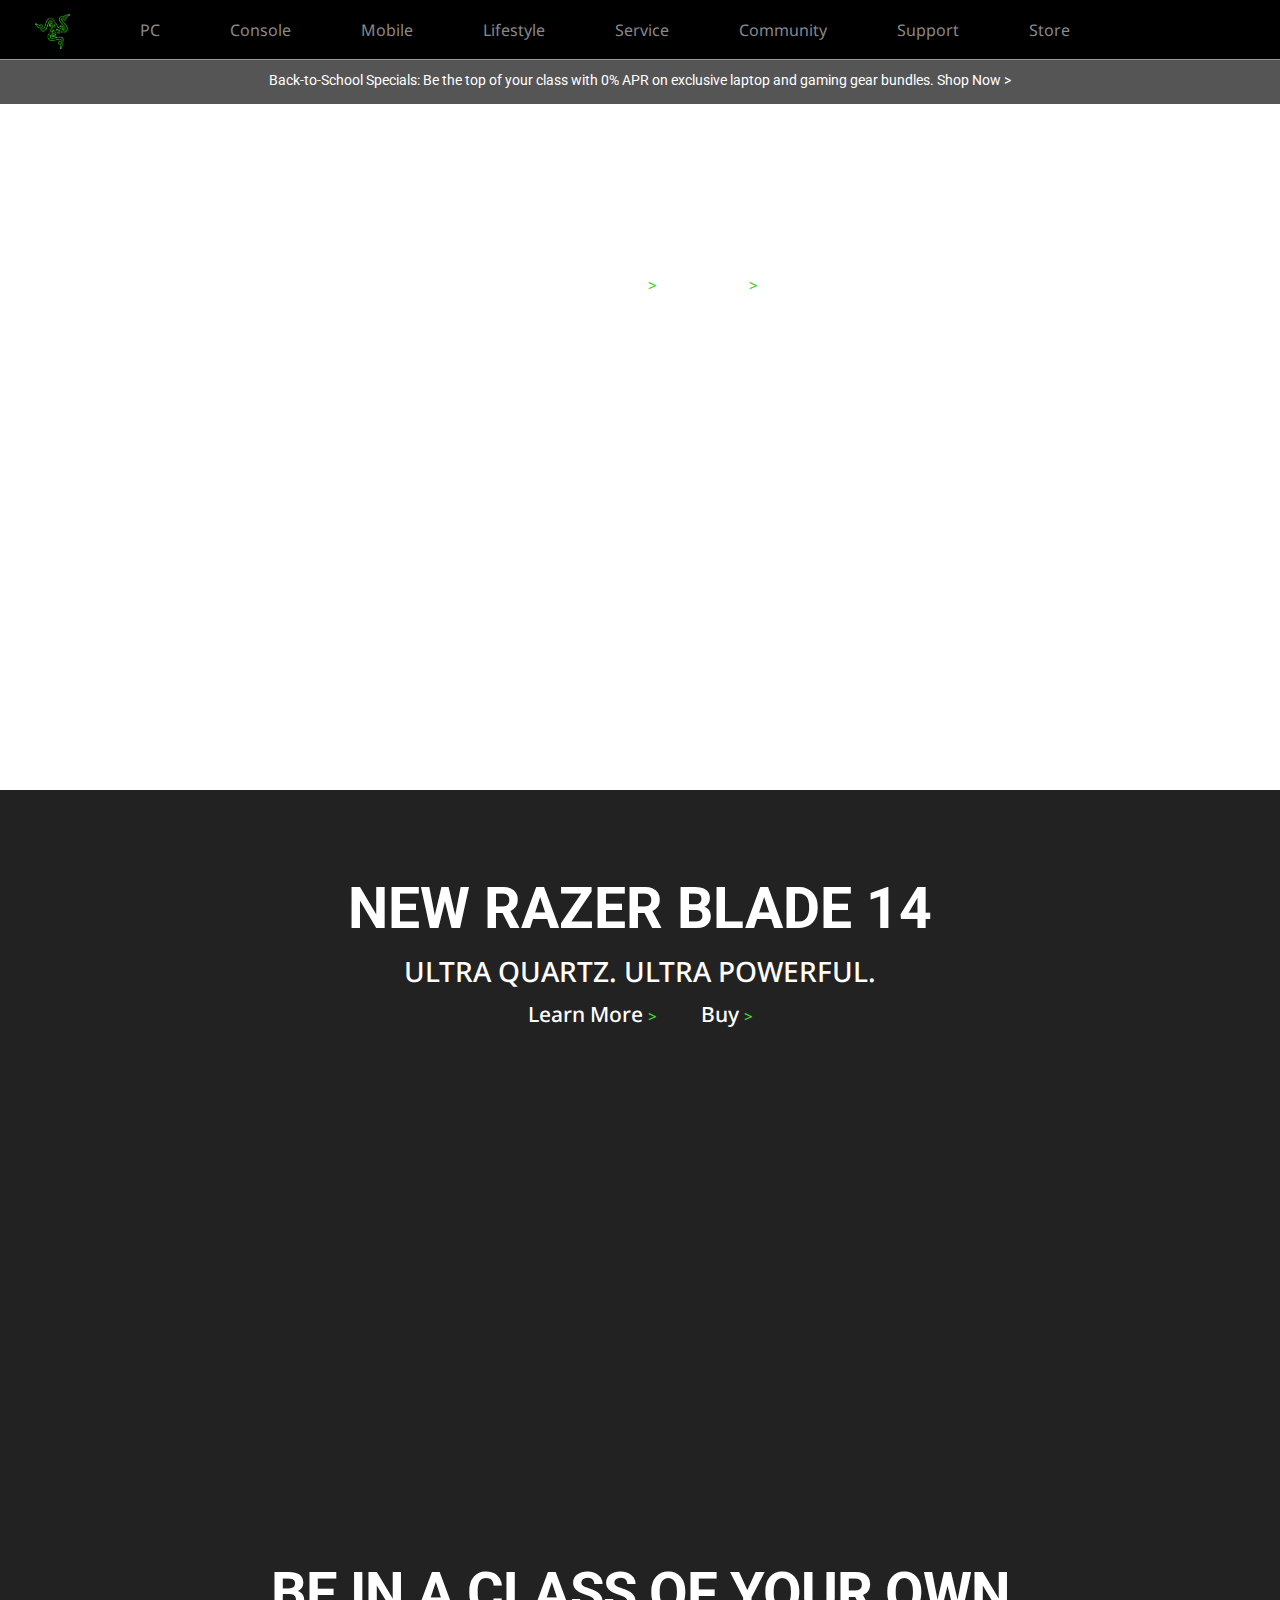
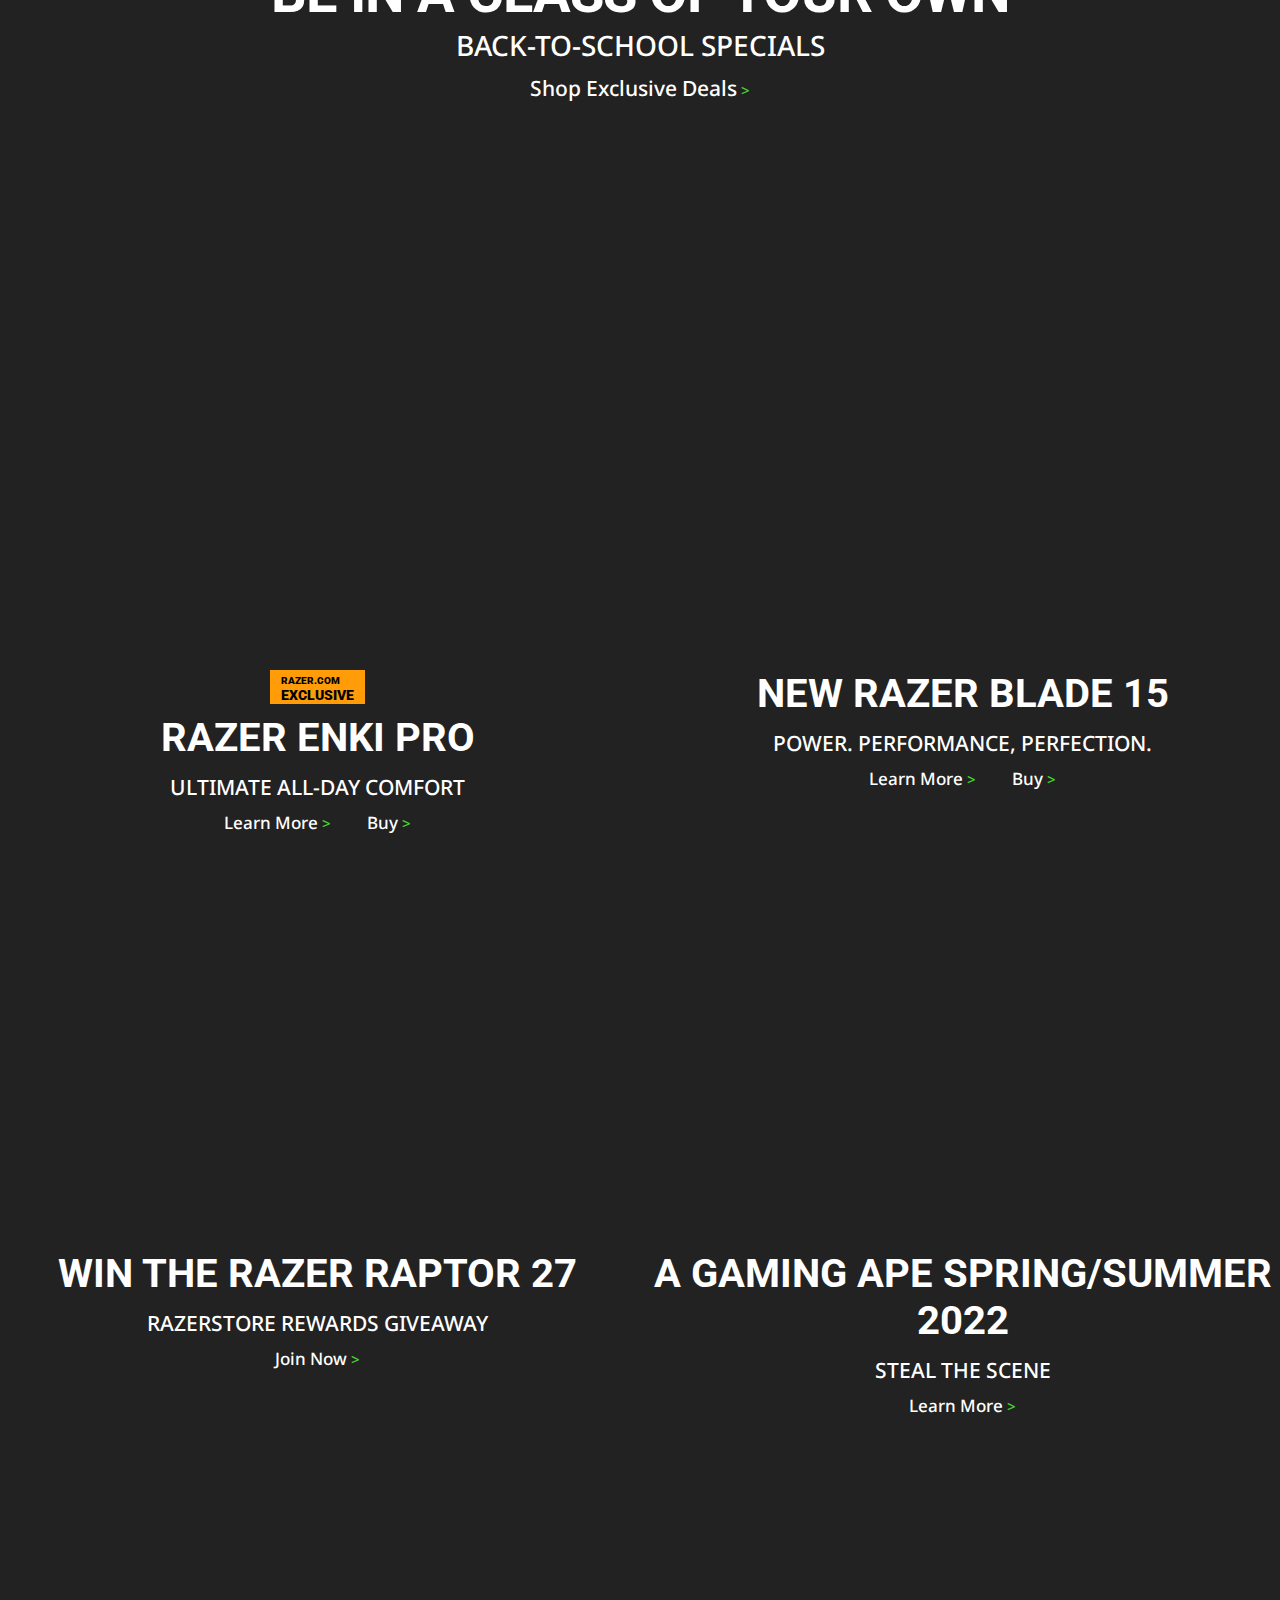
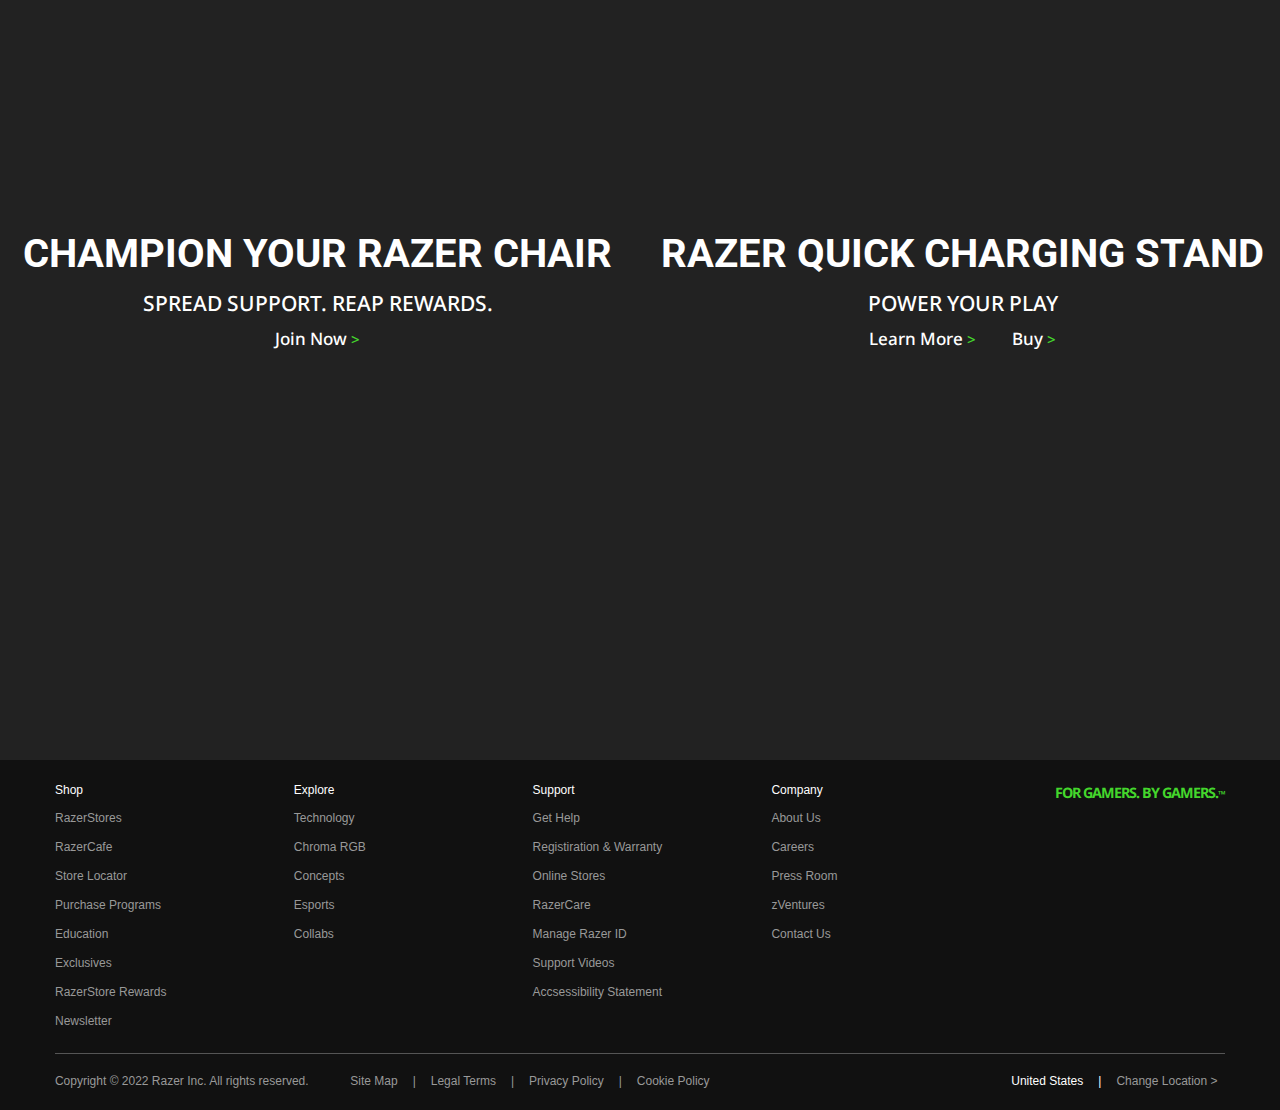
<file: index.html>
<!DOCTYPE html>
<html lang="en">
<head>
    <meta charset="UTF-8">
    <meta http-equiv="X-UA-Compatible" content="IE=edge">
    <meta name="viewport" content="width=device-width, initial-scale=1.0">
    <title>Razer United States | For Gamers. By Gamers.</title>
    <link rel="stylesheet" href="main.css">
    <!-- Google fonts -->

    <link rel="preconnect" href="https://fonts.googleapis.com"> 
    <link rel="preconnect" href="https://fonts.gstatic.com" crossorigin> 
    <link href="https://fonts.googleapis.com/css2?family=Dosis:wght@500&display=swap" rel="stylesheet">
    <link rel="stylesheet" href="https://cdnjs.cloudflare.com/ajax/libs/font-awesome/6.1.2/css/all.min.css" 
    
    integrity="sha512-1sCRPdkRXhBV2PBLUdRb4tMg1w2YPf37qatUFeS7zlBy7jJI8Lf4VHwWfZZfpXtYSLy85pkm9GaYVYMfw5BC1A==" crossorigin="anonymous" referrerpolicy="no-referrer" />
    <link rel="shortcut icon" href="./img/favicon.io" type="image/x-icon">
    
    <link rel="preconnect" href="https://fonts.googleapis.com"> 
    <link rel="preconnect" href="https://fonts.gstatic.com" crossorigin> 
    <link href="https://fonts.googleapis.com/css2?family=Noto+Sans:wght@300&display=swap" rel="stylesheet">

    <link rel="preconnect" href="https://fonts.googleapis.com"> 
    <link rel="preconnect" href="https://fonts.gstatic.com" crossorigin> 
    <link href="https://fonts.googleapis.com/css2?family=Roboto:wght@500&display=swap" rel="stylesheet">

</head>
<body>
    <section id="container">
        <!-- navbar start -->
        <div class="navbar">
            <ul>
                <a href="./index.html"><img src="./img/Razer-snake-logo.png"></a>
                <li></li>
                <li class="l"><a href="PC.html">PC</a></li>
                <li class="l"><a href="console.html">Console</a></li>
                <li class="l"><a href="mobile.html">Mobile</a></li>
                <li class="l"><a href="lifestyle.html">Lifestyle</a></li>
                <li class="l"><a href="https://www.razer.com/services">Service</a></li>
                <li class="l"><a href="https://www.razer.com/community">Community</a></li>
                <li class="l"><a href="https://support.razer.com/?c=us&_gl=1*t85xwv*_ga*NzIzOTk1NTg1LjE2NTkwMDMwMTU.*_ga_3TRK53PM75*MTY1OTA4NjkwNC4xMC4xLjE2NTkwODk3MTkuNDA.&_ga=2.15932598.1267727599.1659003015-723995585.1659003015">Support</a></li>
                <li class="l"><a href="https://www.razer.com/store?_gl=1*1gyvx0r*_ga*NzIzOTk1NTg1LjE2NTkwMDMwMTU.*_ga_3TRK53PM75*MTY1OTA4NjkwNC4xMC4xLjE2NTkwODk3MjguMzE.&_ga=2.15932598.1267727599.1659003015-723995585.1659003015">Store</a></li>
                <li class="l"><a href=""><i class="fa-solid fa-magnifying-glass"></i></a></li>
                <li class="l"><a href=""><i class="fa-solid fa-cart-shopping"></i></a></li>
            </ul>
        </div>
        <div class="navline">
            <p>Back-to-School Specials: Be the top of your class with 0% APR on exclusive laptop and gaming gear bundles. <a href="#">Shop Now ></a> </p>
        </div>
        <!-- navbar stop -->
        <!-- sign-up start -->
        <div class="sign-up-page">
            <div>
                <h1>THE RAZER DEATHSTALKER LINE</h1>
                <p>LOW-PROFILE ERGONOMICS. HIGH-PERFORMANCE WIRELESS</p>
                <p class="w2"><a href="https://www.razer.com/pc/gaming-keyboards/deathstalker-line">Learn More </a><span> ></span></p>
                <p class="w2"><a href="https://www.razer.com/gaming-keyboards/razer-deathstalker-v2-pro/RZ03-04360200-R3U1">Buy </a><span> ></span></p>
            </div>
        </div>
        <!-- sign-up stop -->
        <!-- content start -->
        <div class="main-content">
            <div class="content">
                <h1>New Razer Blade 14</h1>
                <p class="w1">ultra quartz. ultra powerful.</p>
                <p class="w2"><a href="https://www.razer.com/gaming-laptops/razer-blade-14">Learn More </a><span> ></span></p>
                <p class="w2"><a href="https://www.razer.com/shop/pc/gaming-laptops?query=:newest:category:system-laptops:system-display:14%2Binch">Buy </a><span> ></span></p>
            </div>
        </div>
        <!-- content stop -->
        <!-- main-page start -->
        <div class="main-page">
            <div class="gaming-page">
                <h1>BE IN A CLASS OF YOUR OWN</h1>
                <p class="w1">BACK-TO-SCHOOL SPECIALS</p>
                <p class="w2"><a href="https://www.razer.com/campaigns/back-to-school">Shop Exclusive Deals</a><span> ></span></p>
            </div>
            <div class="left-right">
                <div class="left1 lr"><div class="l1 rl">
                    <div class="yellow">
                        <div class="y-text">
                            <span>RAZER.COM</span>
                            EXCLUSIVE
                        </div>
                    </div>
                    <h1>RAZER ENKI PRO</h1>
                    <p class="w3">ULTIMATE ALL-DAY COMFORT</p>
                    <p class="w4 p"><a href="https://www.razer.com/gaming-chairs/razer-enki-pro">Learn More </a><span> ></span></p>
                    <p class="w4"><a href="https://www.razer.com/gaming-chairs/razer-enki-pro/RZ38-03710100-R3U1">Buy </a><span> ></span></p>
                </div></div>
                <div class="right1 lr"><div class="r1 rl">
                    <h1>NEW RAZER BLADE 15</h1>
                    <p class="w3">POWER. PERFORMANCE, PERFECTION.</p>
                    <p class="w4 p"><a href="https://www.razer.com/gaming-laptops/razer-blade">Learn More </a><span> ></span></p>
                    <p class="w4"><a href="https://www.razer.com/shop/pc/gaming-laptops?query=:newest:category:system-laptops:system-processor:12th%2BGen%2BIntel®%2BCore™%2Bi7:system-processor:12th%2BGen%2BIntel®%2BCore™%2Bi9:system-display:15%2Binch">Buy </a><span> ></span></p>
                </div></div>
                <div class="clear"></div>
                <div class="left2 lr"><div class="l2 rl">
                    <h1>WIN THE RAZER RAPTOR 27</h1>
                    <p class="w3">RAZERSTORE REWARDS GIVEAWAY</p>
                    <p class="w4 p"><a href="https://www.razer.com/console-accessories/razer-quick-charging-stand-for-playstation-5">Join Now</a><span> ></span></p>
                </div></div>
                <div class="right2 lr"><div class="r2 rl">
                    <h1>A GAMING APE SPRING/SUMMER 2022 </h1>
                    <p class="w3">STEAL THE SCENE</p>
                    <p class="w4 p"><a href="https://www.razer.com/campaigns/back-to-school">Learn More</a><span> ></span></p>
                </div></div>
                <div class="clear"></div>
                <div class="left3 lr"><div class="l3 rl">
                    <h1>CHAMPION YOUR RAZER CHAIR</h1>
                    <p class="w3">SPREAD SUPPORT. REAP REWARDS.</p>
                    <p class="w4 p"><a href="https://www.razer.com/campaigns/champion-your-razer-chair">Join Now</a><span> ></span></p>
                </div></div>
                <div class="right3 lr"><div class="r3 rl">
                    <h1>RAZER QUICK CHARGING STAND</h1>
                    <p class="w3">POWER YOUR PLAY</p>
                    <p class="w4 p"><a href="https://www.razer.com/gaming-mice/razer-viper-v2-pro">Learn More </a><span> ></span></p>
                    <p class="w4"><a href="https://www.razer.com/gaming-mice/razer-viper-v2-pro/RZ01-04390100-R3U1">Buy </a><span> ></span></p>
                </div></div>
                <div class="clear"></div>
                </div>
        </div>
        <!-- main-page stop -->
        <!-- Footer start -->
        <div class="Footer">
            <div class="footer">
                <div class="row">
                    <div class="part">
                        <div>
                            <ul>
                                <label class="lab">Shop</label><br><br>
                                <li><a href="https://www.razer.com/razerstores">RazerStores</a></li>
                                <li><a href="https://www.razer.com/razercafe">RazerCafe</a></li>
                                <li><a href="https://www.razer.com/store-finder">Store Locator</a></li>
                                <li><a href="https://www.razer.com/store/programs">Purchase Programs</a></li>
                                <li><a href="https://www.razer.com/education">Education</a></li>
                                <li><a href="https://www.razer.com/exclusives">Exclusives</a></li>
                                <li><a href="https://www.razer.com/store/rewards">RazerStore Rewards</a></li>
                                <li><a href="https://www.razer.com/newsletter">Newsletter</a></li>
                            </ul>
                        </div>
                    </div>

                    <div class="part">
                        <div>
                            <ul>
                                <label class="lab">Explore</label><br><br>
                                <li><a href="https://www.razer.com/technology">Technology</a></li>
                                <li><a href="https://www.razer.com/chroma">Chroma RGB</a></li>
                                <li><a href="https://www.razer.com/concepts">Concepts</a></li>
                                <li><a href="https://www.razer.com/esports">Esports</a></li>
                                <li><a href="https://www.razer.com/lifestyle/collabs">Collabs</a></li>
                            </ul>
                        </div>
                    </div>

                    <div class="part">
                        <div>
                            <ul>
                                <label class="lab">Support</label><br><br>
                                <li><a href="https://support.razer.com/?_gl=1*1xfop1q*_ga*NzIzOTk1NTg1LjE2NTkwMDMwMTU.*_ga_3TRK53PM75*MTY1OTA4NjkwNC4xMC4xLjE2NTkwODcxMjMuNjA.&_ga=2.3292336.1267727599.1659003015-723995585.1659003015">Get Help</a></li>
                                <li><a href="https://www.razer.com/product-registration">Registiration & Warranty</a></li>
                                <li><a href="https://www.razer.com/razerstore-support">Online Stores</a></li>
                                <li><a href="https://www.razer.com/razercare">RazerCare</a></li>
                                <li><a href="https://razerid.razer.com/?_gl=1*q9h4s1*_ga*NzIzOTk1NTg1LjE2NTkwMDMwMTU.*_ga_3TRK53PM75*MTY1OTA4NjkwNC4xMC4xLjE2NTkwODcyMTcuNDc.&_ga=2.208873234.1267727599.1659003015-723995585.1659003015">Manage Razer ID</a></li>
                                <li><a href="https://www.youtube.com/channel/UCrG4K8-XFEK5FyCz_jVzV-A/videos">Support Videos</a></li>
                                <li><a href="https://www.razer.com/legal/commitment-to-accessibility">Accsessibility Statement</a></li>
                            </ul>
                        </div>
                    </div>

                    <div class="part">
                        <div>
                            <ul>
                                <label class="lab">Company</label><br><br>
                                <li><a href="https://www.razer.com/about-razer">About Us</a></li>
                                <li><a href="https://careers.razer.com/?_gl=1*1vrnvhw*_ga*NzIzOTk1NTg1LjE2NTkwMDMwMTU.*_ga_3TRK53PM75*MTY1OTA4NjkwNC4xMC4xLjE2NTkwODcyNTQuMTA.&_ga=2.41051938.1267727599.1659003015-723995585.1659003015&__cf_chl_rt_tk=3kQ510kEnrxv_MU6a64J_hUqWv7Cab3XovLaUVABpNE-1659087263-0-gaNycGzNDOU">Careers</a></li>
                                <li><a href="https://press.razer.com/?_gl=1%2A13oleoy%2A_ga%2ANzIzOTk1NTg1LjE2NTkwMDMwMTU.%2A_ga_3TRK53PM75%2AMTY1OTA4NjkwNC4xMC4xLjE2NTkwODcyNzMuNTY.&_ga=2.41051938.1267727599.1659003015-723995585.1659003015">Press Room</a></li>
                                <li><a href="https://www.zvntrs.com">zVentures</a></li>
                                <li><a href="https://www.razer.com/contact-us">Contact Us</a></li>
                            </ul>
                        </div>
                    </div>

                    <div class="part right">
                        <div>
                            <h5><span>FOR GAMERS. BY GAMERS.</span>™</h1>
                                <a href="https://www.facebook.com/razer" class="link facebook"></a>
                                <a href="https://www.instagram.com/razer" class="link instagram"></a>
                                <a href="https://www.twitter.com/razer" class="link twitter"></a>
                        </div>
                    </div>

                </div>
                <div class="bb">
                    <div class="bbl">
                        <div class="copy">
                            <div class="copy-in">
                                <span>Copyright © 2022 Razer Inc. All rights reserved.</span>
                            </div>
                        </div>
                        <ul>
                            <li><a href="https://www.razer.com/sitemap">Site Map</a></li>
                            <li>|</li>
                            <li><a href="https://www.razer.com/legal">Legal Terms</a></li>
                            <li>|</li>
                            <li><a href="https://www.razer.com/legal/customer-privacy-policy">Privacy Policy</a></li>
                            <li>|</li>
                            <li><a href="https://www.razer.com/legal/cookies">Cookie Policy</a></li>
                        </ul>
                    </div>
                    <div class="bbr">
                        <div class="bbrr">
                            <div>United States</div> <span>|</span> <a href="https://www.razer.com/choose-country-region">Change Location ></a>
                        </div>
                    </div>
                </div>
            </div>
        </div>

    </section>
</body>
</html>
</file>
<file: main.css>
*{
    padding: 0;
    margin: 0;
    box-sizing: border-box;
}
/* font-family: 'Roboto', sans-serif; */
.navbar{
    width: 100%;
    height: 3.75rem;
    border-bottom: 1px solid #44d62c;
    background-color: black;
    display: flex;
    justify-content: center;
    align-items: center;
    position: fixed;
    z-index: 2;
    margin-top: -3.75rem;
}
.navbar ul img{
    width: 35px;
    height: 35.16px;
    margin-top: 30px;
    /* margin-left: 55px; */
    position: absolute;
}
.navbar ul{
    display: flex;
}
.navbar ul li{
    font-family: 'Noto Sans', sans-serif;
    padding: 35px;
    list-style: none;
    font-size: 16px;
}
.navbar ul li a{
    color: #888;
    text-decoration: none;
}
.navbar ul li a:hover{
    color: white;
    cursor: pointer;
}
.navline{
    width: 100%;
    height: 44px;
    /* border: 1px solid red; */
    background-color: #555;
    display: flex;
    justify-content: center;
    align-items: center;
    position: absolute;  
    z-index: 1;
    /* margin-top: 3.75rem; */
}
.navline p{
    color: white;
    font-family: 'Roboto', sans-serif;
    font-size: 14px;
    padding-bottom: 5px;
}
.navline p a{
    text-decoration: none;
    color: white;
}
.navline p a:hover{
    text-decoration: underline;
}
                                                    /* navbar stop  */
                                                    /* sign-up start */
.sign-up-page{
    width: 100%;
    height: 730px;
    /* border: 1px solid red; */
    display: flex;
    justify-content: center;
    align-items: center;
    position: relative;
    background: url("https://assets2.razerzone.com/images/pnx.assets/d24672112ff237ece31fd792eb39dba6/deathstalkerpro-homepage-large-2x.jpg");
    background-size: cover;
    background-position: center bottom;
    background-repeat: no-repeat;
    overflow: hidden;
    color: white;
    text-align: center;
    margin-top: 3.75rem;
}

.sign-up-page h1{
    font-size: 3.55rem;
    font-family: 'Roboto', sans-serif;
    padding-bottom: 5px;
    letter-spacing: -2px;
    font-weight: 300;
}
.sign-up-page p{
    font-size: 1.75rem;
    font-family: 'Noto Sans', sans-serif;
    font-weight: 500;
}
.sign-up-page h2{
    font-size: 48px;
    padding-bottom: 20px;
}
.sign-up-page a{
    text-decoration: none;
    color: white;
    font-size: 21px;
    transition: .3s;
}
.sign-up-page a:hover{
    cursor: pointer;
    text-decoration: underline;
}
.sign-up-page  span{
    color: #44d62c;
    margin-left: 5px;
}
.sign-up-page div{
    margin-top: -400px;
}
                                                    /* sign-up stop */
                                                    /* content start  */
.main-content{
    padding: 10px 0 0 0;
    background-color: #222;
}
.content{
    width: 100%;
    height: 700px;
    background: url("https://assets2.razerzone.com/images/pnx.assets/c5265eafd9b373c51838e6a162ffda79/razer-blade14-quartz-2022-homepage-desktop2x.jpg");
    background-size: cover;
    background-position: center;
    /* display: flex; */
    /* justify-content: center; */
    padding-top: 75px;
    color: white;
    position: relative;
    overflow: hidden;
    text-align: center;
}
.content h1{
    font-size: 3.55rem;
    text-transform: uppercase;
    font-family: 'Roboto', sans-serif;
    padding-bottom: 10px;
}
.w1{
    font-size:1.75rem;
    font-family: 'Noto Sans', sans-serif;
    text-transform: uppercase;
    padding-bottom: 10px;
    /* word-spacing: -10px; */
    font-weight: 500;
}
.w2{
    font-size: 21px;
    /* font-family: sans-serif; */
    font-family: 'Noto Sans', sans-serif;
    display: inline-block;
    font-weight: 500;
    padding: 0 20px;
}
.w2 a{
    text-decoration: none;
    color: white;
    transition: .3s;
}
.w2 a:hover{
    text-decoration: underline;
}
.w2 span{
    color: #44d62c;
    font-size: 15px;
}
                                                    /* content stop */
                                                    /* main-page start  */
.main-page{
    width: 100%;
    height: auto;
    background-color: #222;
    padding-top: 10px;
}
.gaming-page{
    width: 100%;
    height: 700px;
    /* border: 1px solid red; */
    background: url("https://assets2.razerzone.com/images/pnx.assets/d24672112ff237ece31fd792eb39dba6/back-to-school-aug22-homepage-desktop2x.jpg");
    background-size: cover;
    background-position: center;
    margin: 0 0 10px 0;
    color: white;
    padding-top: 50px;
    text-align: center;
}
.gaming-page h1{
    font-size: 3.5rem;
    text-transform: uppercase;
    font-family: 'Roboto', sans-serif;
    /* padding-bottom: 10px; */
    letter-spacing: -1px;
}
.lr{
    width: 50%;
    height: 580px;
    /* border: 1px solid white; */
    background-color: #222;
    padding-top: 50px;
    text-align: center;
    color: white;
}
.lr h1{
    font-family: 'Roboto', sans-serif;
    font-size: 2.5rem;
}
.left1, .left2, .left3{
    float: left;
    padding: 0 5px 10px 0;
}
.right1, .right2, .right3{
    float: right;
    padding: 0 0 10px 5px;
}
.rl{
    width: 100%;
    height: 100%;
    padding-top: 50px;
}
.clear{
    clear: both;
}
.l1{
    background: url("https://assets2.razerzone.com/images/pnx.assets/775b8527dbfc2fd1f50d93c63e7bfbb3/enkipro-b-950x580-desktop.jpg");
    background-size: cover;
    background-position: center;
}
.r1{
    background: url("https://assets2.razerzone.com/images/pnx.assets/31a38664ab12f98afc875824ad783084/new-razer-blade-15-2022-b-950x580-desktop.jpg");
    background-size: cover;
    background-position: center;
}
.l2{
    background: url("https://assets2.razerzone.com/images/pnx.assets/84d0946021d11b959bda0545c4d4c234/razerstore-rewards-raptor27-b-950x580-desktop.jpg");
    background-size: cover;
    background-position: center;
}
.r2{
    background: url("https://assets2.razerzone.com/images/pnx.assets/84d0946021d11b959bda0545c4d4c234/bape-b-950x580-desktop.jpg");
    background-size: cover;
    background-position: center;
}
.l3{
    background: url("https://assets2.razerzone.com/images/pnx.assets/775b8527dbfc2fd1f50d93c63e7bfbb3/rzr-chairs-b-950x580-desktop.jpg");
    background-size: cover;
    background-position: center;
}
.r3{
    background: url("https://assets2.razerzone.com/images/pnx.assets/8f4d7ccfa1259a34ba4741c16495b359/qcsps5-950x580-desktop.jpg");
    background-size: cover;
    background-position: center;
}
.w3{
    font-size: 1.313rem;
    font-family: 'Noto Sans', sans-serif;
    font-weight: 500;
    text-transform: uppercase;
    padding-bottom: 10px;
    margin: 12px 0 0px 0;
}
.w4{
    font-size: 1.0625rem;
    font-family: monospace;
    display: inline-block;
    padding: 0 16px;
    font-family: 'Noto Sans', sans-serif;
    font-weight: 500;
}
.w4 a{
    text-decoration: none;
    color: white;
    transition: .3s;
}
.w4 a:hover{
    text-decoration: underline;
}
.w4 span{
    color: #44d62c;
    font-size: 15px;
}

.yellow{
    width: 15%;
    height: 34px;
    border: 1px solid #ff9c07;
    margin-left: 42.5%;
    background-color: #ff9c07;
    color: black;
    display: flex;
    justify-content: center;
    align-items: center;
    padding-left: 10px;
    margin-bottom: 10px;
}
.yellow span{

    font-size: 0.6rem;
    font-weight: 900;
    font-family: 'Roboto', sans-serif;
}
.y-text{
    font-size: 14px;
    font-weight: 900;
    font-family: 'Roboto', sans-serif;
    text-align: start;
}

                                                    /* main-page stop  */
                                                    /* Footer start */
.Footer{
    width: 100%;
    height: 350px;
    background-color: #111;
    display: flex;
    justify-content: center;
    align-items: center;
    font-family: sans-serif;
    font-size: 12px;
}
.row{
    display: flex;
    justify-content: center;
    align-items: center;
}
.part{
    display: inline-block;
    width: 238.8px;
    /* border: 1px solid red; */
    height: 270px;
    padding: 0 12px;
}
.right{
    text-align: end;
}
.part div h5 span{
    /* border: 1px solid red; */
    font-size: 14.4px;
}
.part div h5{
    color: #44d62c;
    font-family: 'Noto Sans', sans-serif;
    letter-spacing: -1px;
}
.row ul li{
    padding-bottom: 15px;
    list-style: none;
}
.row ul label{
    color: white;
}
.row ul li a{
    text-decoration: none;
    color: #999;
}
.part div ul li:first-child{
    margin-top: 20px;
}
.part div:first-child{
    width: 100%;
    height: 100%;
    /* border: 1px solid orangered; */
}
.part ul li a:hover{
    text-decoration: underline;
    color: white;
}
.link{
    width: 30px;
    height: 30px;
    border-radius: 50%;
    /* border: 1px solid #44d62c; */
    display: inline-block;
    margin-top: 10px;
}
.facebook{
    background: url("https://assets2.razerzone.com/images/phoenix/SM0001-facebook.svg");
    background-size: cover;
    background-position: center;
}
.instagram{
    background: url("https://assets2.razerzone.com/images/phoenix/SM0003-instagram.svg");
    background-size: cover;
    background-position: center;
}
.twitter{
    background: url("https://assets2.razerzone.com/images/phoenix/SM0005-twitter.svg");
    background-size: cover;
    background-position: center;
}
.bb{
    width: 98%;
    border-top: 1px solid #555;
    margin: auto;
    display: flex;
    padding-top: 20px;
}
.bbl{
    width: 70%;
    height: 100%;
    /* border: 1px solid red; */
    display: flex;
}
.bbr{
    width: 30%;
    height: 100%;
    /* border: 1px solid green; */
}
.copy-in span{
    color: #999;
}
.copy{
    width: 287.84px;
    display: flex;
    justify-content: start;
}
.bbl ul{
    display: flex;
}
.bbl ul li{
    padding: 0 7.5px;
    list-style: none;
    color: #999;
}
.bbl ul li a{
    color: #999;
    text-decoration: none;
}
.bbl ul li a:hover{
    text-decoration: underline;
    color: white;
}
.bbr{
    color: white;
    display: flex;
    justify-content: end;
}
.bbrr{
    display: flex;
}
.bbrr div, .bbrr span, .bbrr a{
    padding: 0 7.5px;
}
.bbrr a{
    text-decoration: none;
    color: #999;
}
.bbrr a:hover{
    text-decoration: underline;
    color: white;
}
</file>
